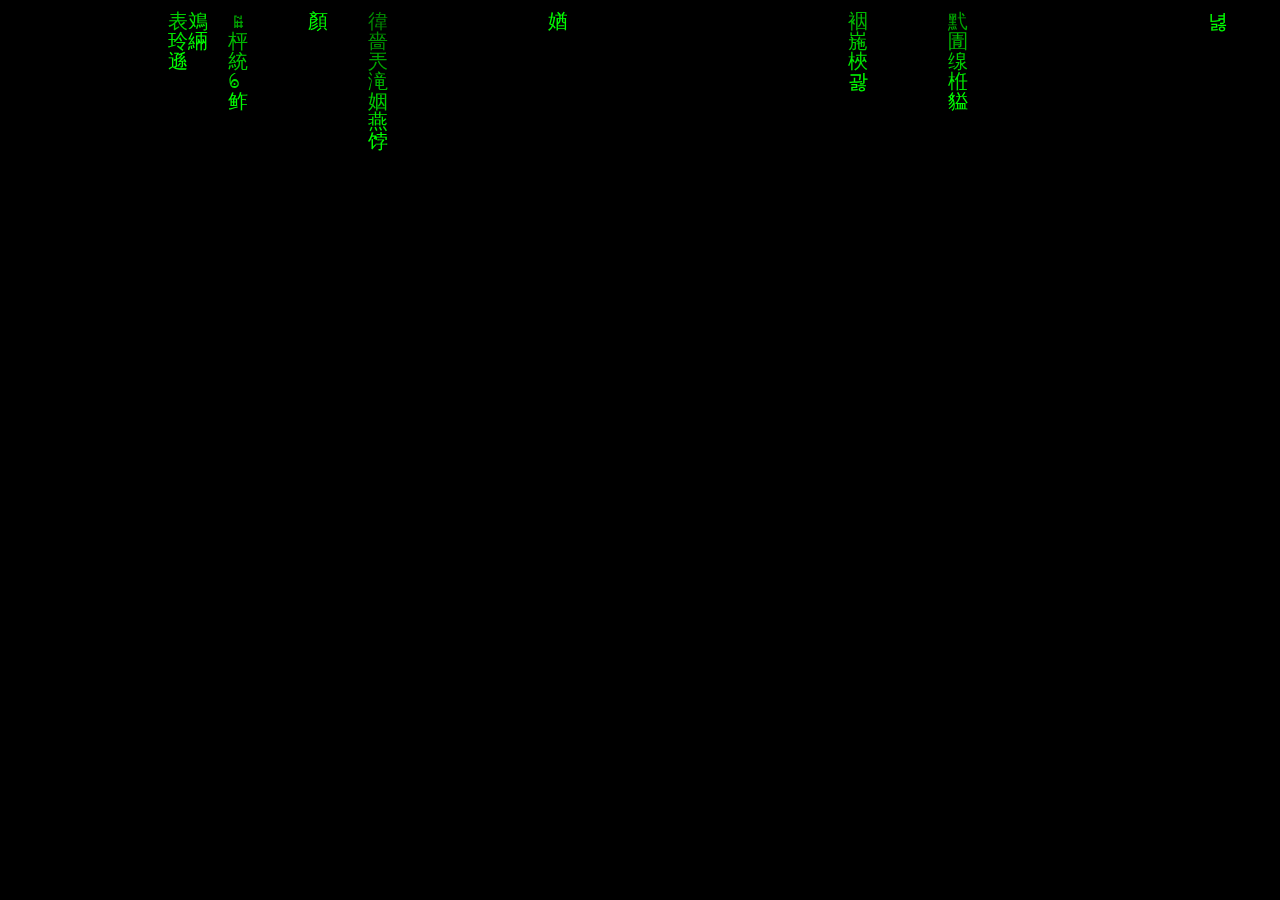
<file: canvas-matrix/index.html>
<!DOCTYPE html> 
<html lang="en">
    <head>
        <meta charset="utf-8" />
        <title>Matrix</title>
        <style>
            body {
                margin: 10;
                background: #000;
            }
        </style>
    </head>
    <body>
        <canvas id="matrix"></canvas>
        <script src="script.js"></script>
    </body>
</html>
</file>
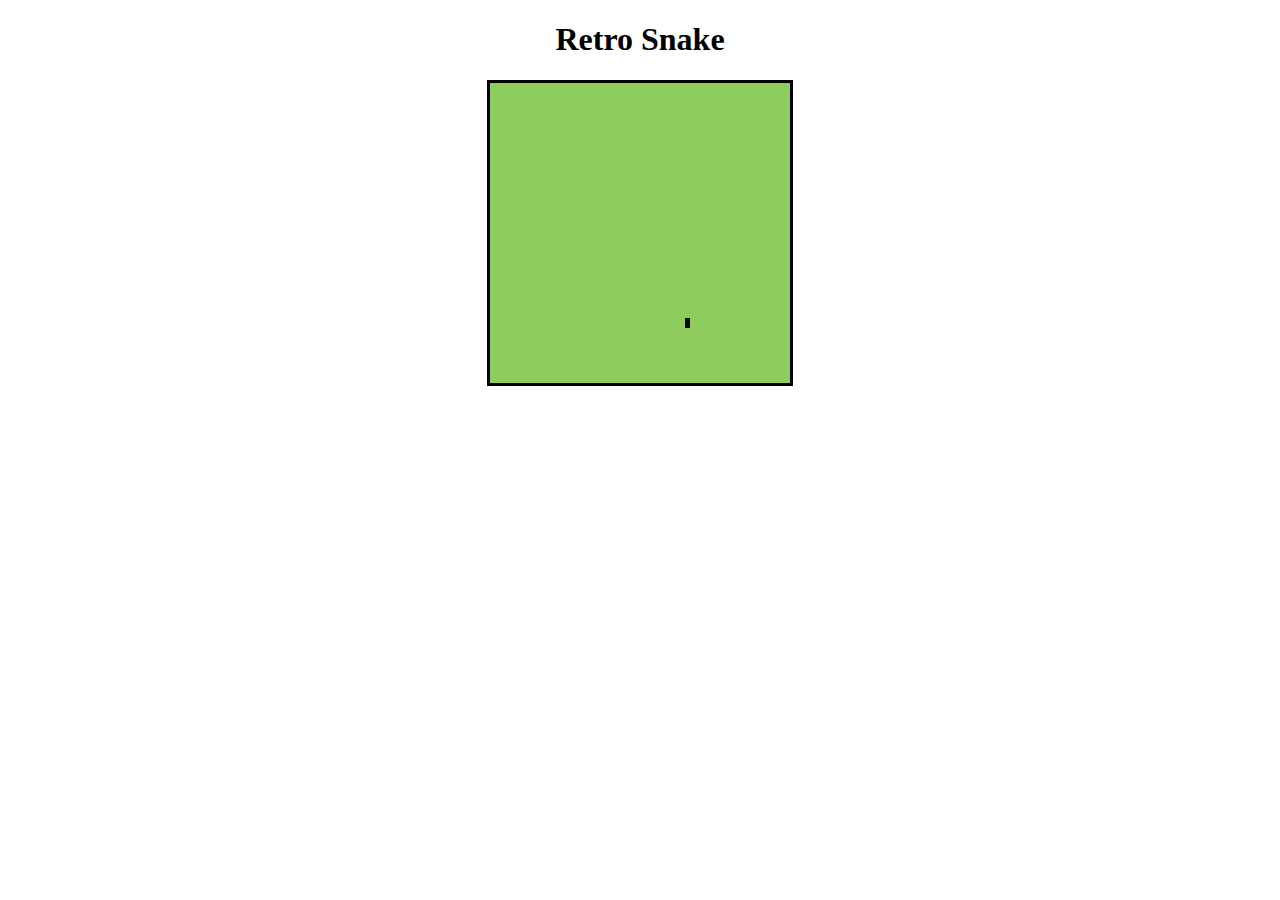
<file: canvas-snake/index.html>
<!DOCTYPE html>
<html>

<head>
	<meta charset="utf-8" />
	<title>Snake</title>
	<style>
		#snake {
			border-style: solid;
			border-color: black;
		}
		
		#playground {
			text-align: center;
		}
	</style>
</head>

<body>
	<div id="playground">	
		<h1>Retro Snake</h1>
		<canvas id="snake" width="300" height="300"></canvas>
	</div>
	<script src="index.js"></script>
</body>

</html>
</file>
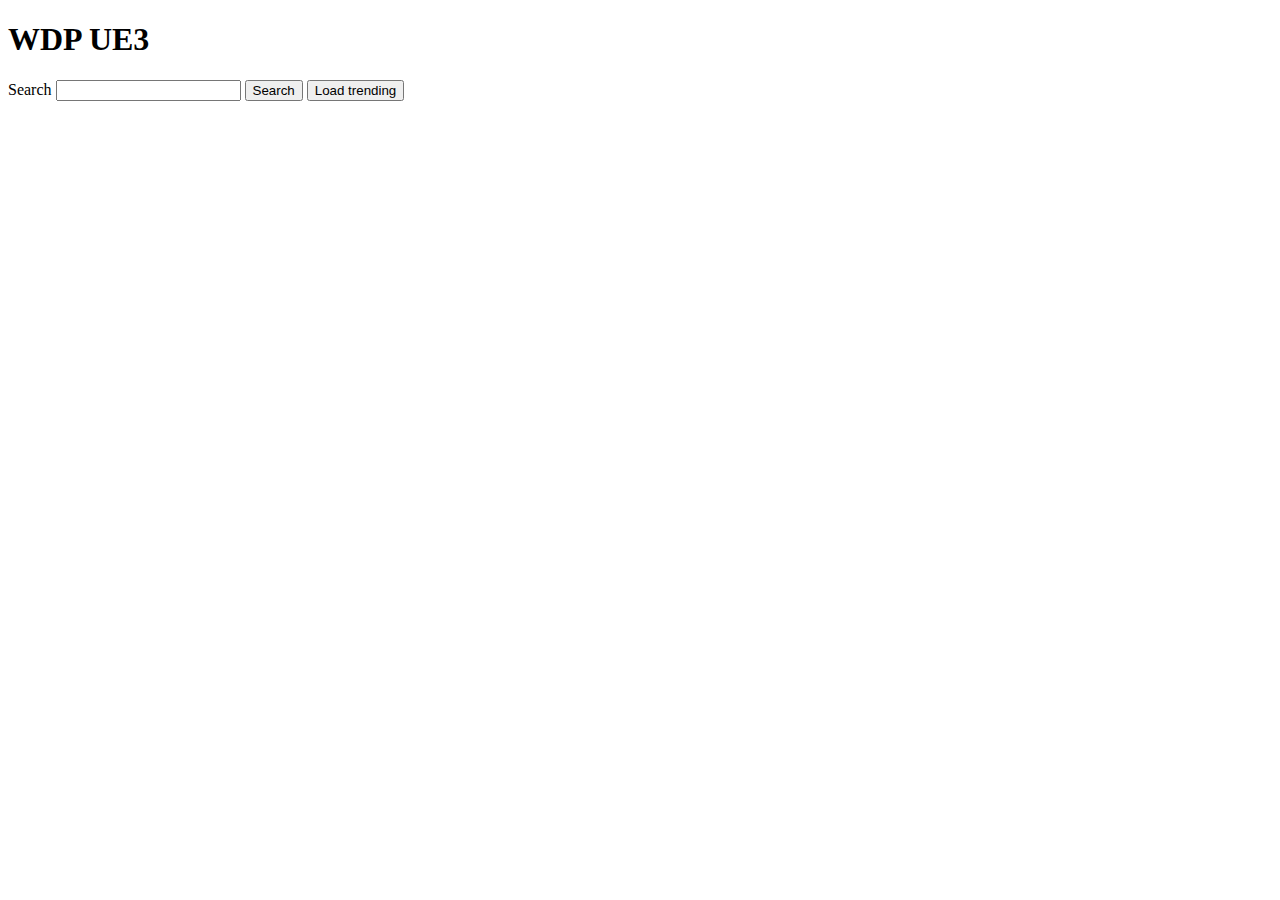
<file: js-advanced/index.html>
<!DOCTYPE html>
<html lang="en">

<head>
    <title>WDP UE3</title>
    <script defer src="js/config.js"></script>
    <script defer src="js/script.js"></script>

</head>

<body>
    <h1>WDP UE3</h1>
    <div id="output"></div>

    <label for="searchtext">Search </label>
    <input type="text" id="searchtext" />

    <button id="search">Search</button>
    <button id="trending">Load trending</button>

    <div id="results" style="display: flex; flex-wrap: wrap;"></div>

</body>

</html>
</file>
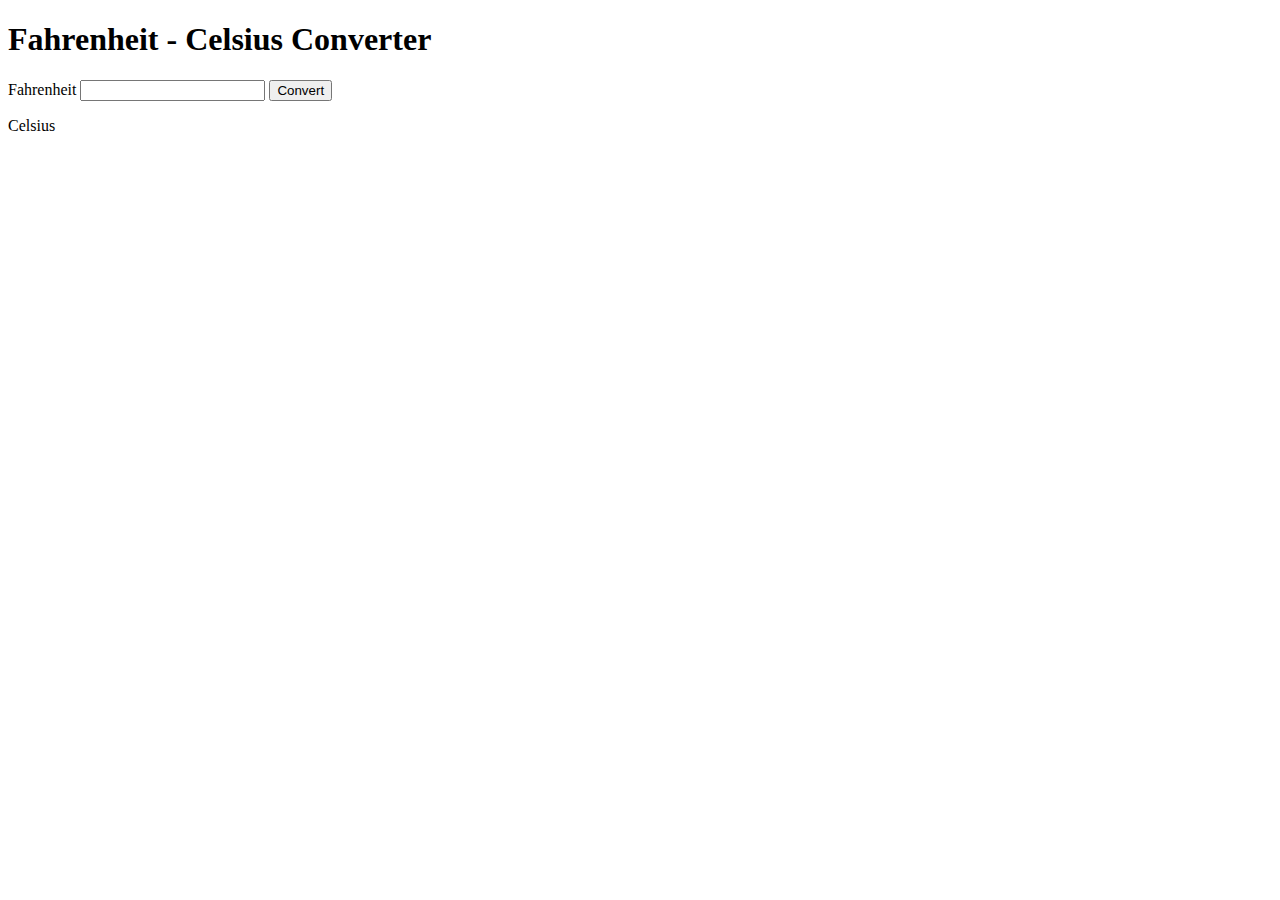
<file: js-browser/index.html>
<!DOCTYPE html>
<html lang="en">
    <head>
        <title>JS-Browser Übung</title>
        <script defer src="async.js"></script>
    </head>
    <body>

        <h1>Fahrenheit - Celsius Converter</h1>

        <form id="formConvert">
            <div id="error" style="color: red;"></div>

            <label for="txtFahrenheit">Fahrenheit</label>
            <input type="text" id="txtFahrenheit" autocomplete="off">

            <button>Convert</button>
        </form>

        <p>Celsius</p>
        <div id="divCelsius"></div>
    </body>
</html>
</file>
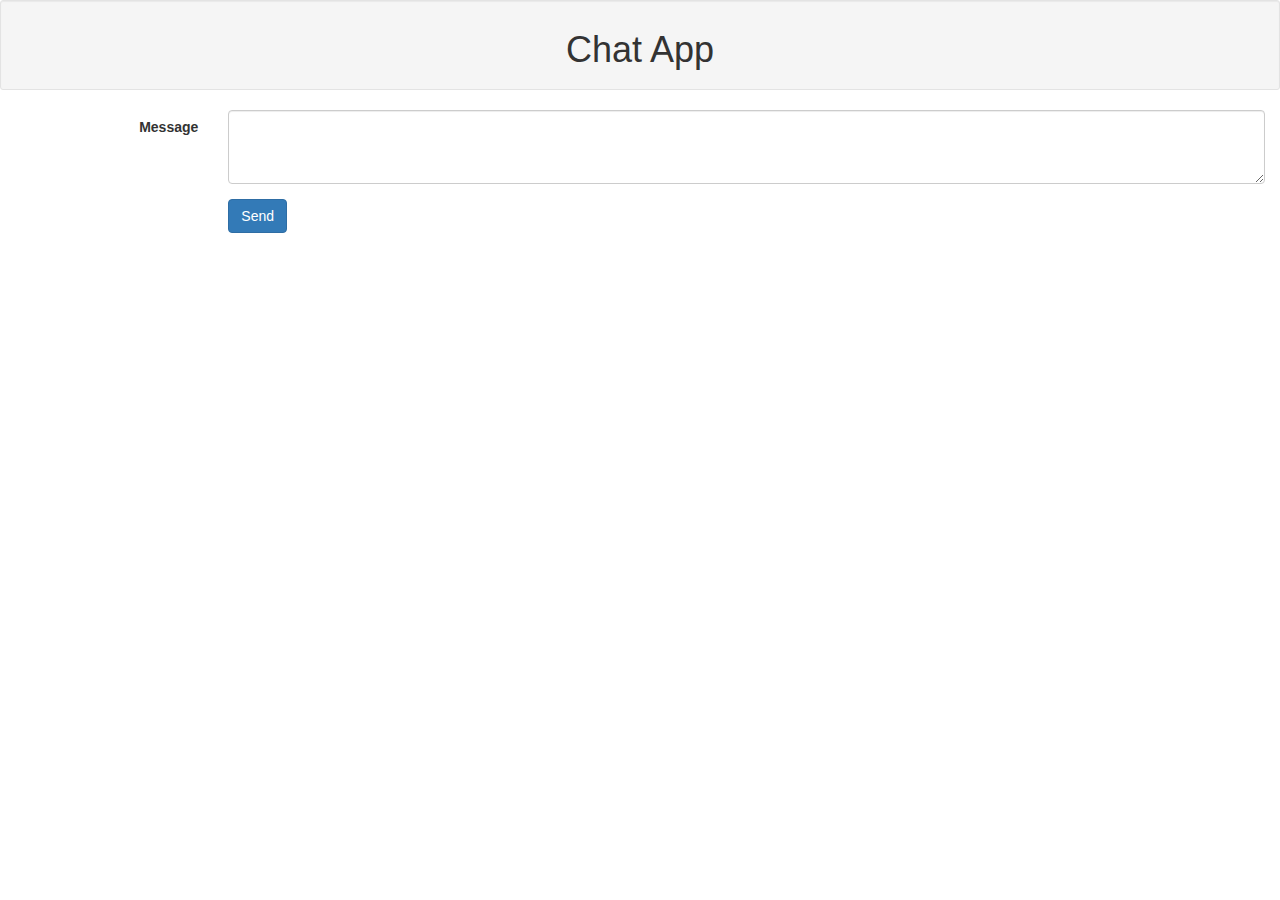
<file: js-chat-app/index.html>
<html>

<head>
    <link rel="stylesheet" href="css/bootstrap.css">
</head>

<body>

    <div class="well text-center well-sm">
        <h1>Chat App</h1>
    </div>

    <div class="container-fluid">

        <div id="timeline"></div>

        <div>
            <form class="form-horizontal">
                <div class="form-group">
                    <label for="inputMessage" class="col-sm-2 control-label">Message</label>
                    <div class="col-sm-10">
                        <textarea class="form-control" rows="3" id="message"></textarea>
                    </div>
                </div>

                <div class="form-group">
                    <div class="col-sm-offset-2 col-sm-10">
                        <button type="submit" class="btn btn-primary" id="sendBtn">Send</button>
                    </div>
                </div>
            </form>

        </div>
    </div>

    <script src="index.js"></script>
</body>

</html>
</file>
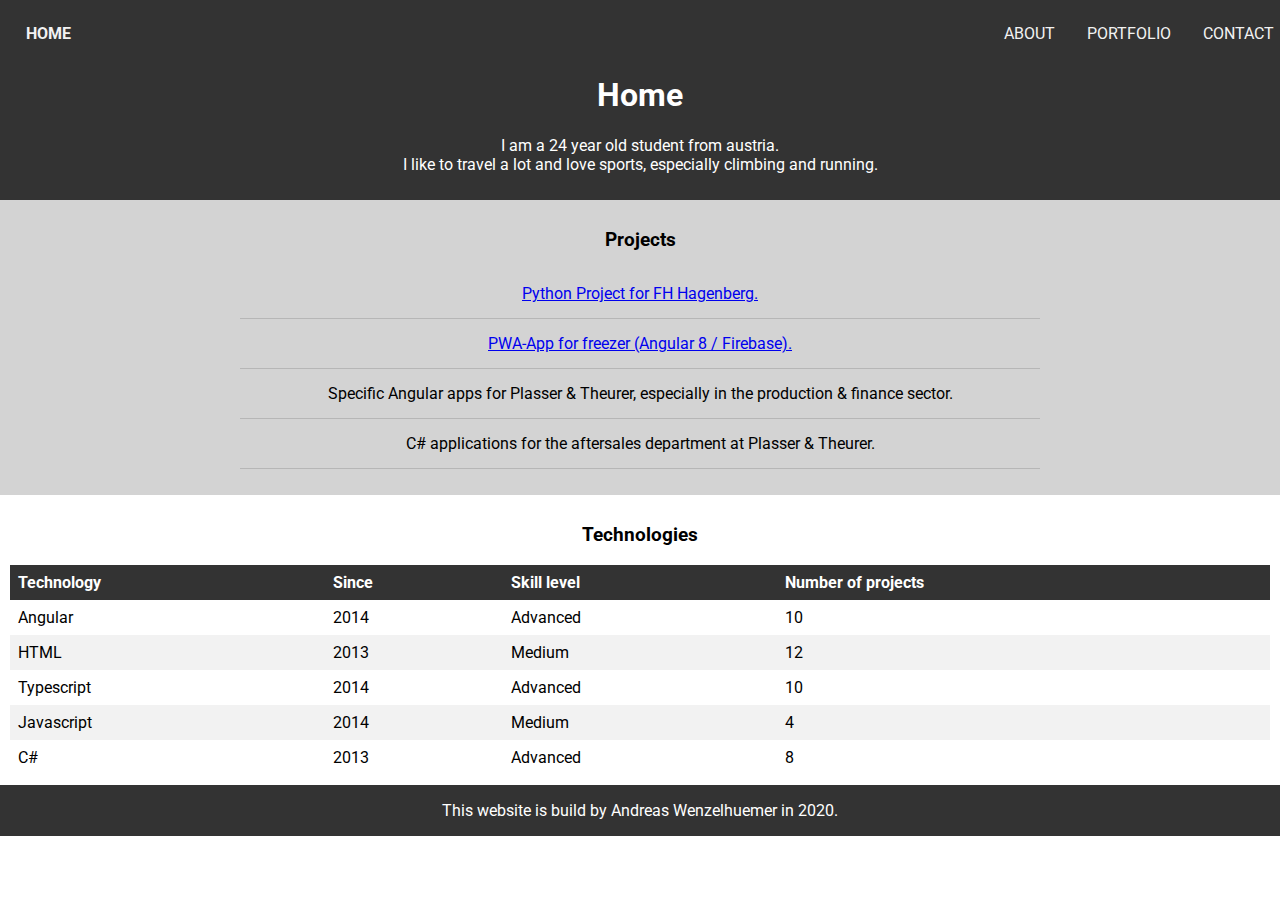
<file: portfolio/index.html>
<!DOCTYPE html>
<html lang="de">

<head>
    <title>Home</title>
    <meta name="viewport" content="width=device-width, initial-scale=1" />
    <link href="https://fonts.googleapis.com/css2?family=Roboto:wght@300;400;500;700&display=swap" rel="stylesheet">
    <link rel="stylesheet" href="styles.css" />
</head>

<body>

    <nav class="navbar">
        <a class="nav-item active" href="./index.html">Home</a>
        <a class="nav-item" href="./about.html">About</a>
        <a class="nav-item" href="./portfolio.html">Portfolio</a>
        <a class="nav-item" href="./contact.html">Contact</a>
    </nav>

    <section class="main">
        <div class="content-container">
            <h1 class="w-100">Home</h1>

            <p class="text-center">
                I am a 24 year old student from austria.<br />
                I like to travel a lot and love sports, especially climbing and running.
            </p>
        </div>
    </section>
    <section>
        <div class="content-container">
            <h3>Projects</h3>
            <ul class="text-center">
                <li><a href="https://github.com/Superandi1234/sps">Python Project for FH
                        Hagenberg.</a></li>
                <li><a href="https://github.com/Superandi1234/freezer">PWA-App for freezer
                        (Angular 8
                        /
                        Firebase). </a>
                </li>
                <li>Specific Angular apps for Plasser &amp; Theurer, especially in the production
                    &amp;
                    finance
                    sector.
                </li>
                <li>C# applications for the aftersales department at Plasser &amp; Theurer.</li>
            </ul>
        </div>
    </section>
    <section>
        <h3>Technologies</h3>
        <table class="table">
            <thead>
                <tr>
                    <th>Technology</th>
                    <th>Since</th>
                    <th>Skill level</th>
                    <th>Number of projects</th>
                </tr>
            </thead>
            <tbody>
                <tr>
                    <td>Angular</td>
                    <td>2014</td>
                    <td>Advanced</td>
                    <td>10</td>
                </tr>
                <tr>
                    <td>HTML</td>
                    <td>2013</td>
                    <td>Medium</td>
                    <td>12</td>
                </tr>
                <tr>
                    <td>Typescript</td>
                    <td>2014</td>
                    <td>Advanced</td>
                    <td>10</td>
                </tr>
                <tr>
                    <td>Javascript</td>
                    <td>2014</td>
                    <td>Medium</td>
                    <td>4</td>
                </tr>
                <tr>
                    <td>C#</td>
                    <td>2013</td>
                    <td>Advanced</td>
                    <td>8</td>
                </tr>
            </tbody>
        </table>
    </section>


</body>

<footer>
    <p>This website is build by Andreas Wenzelhuemer in 2020.</p>
</footer>

</html>
</file>
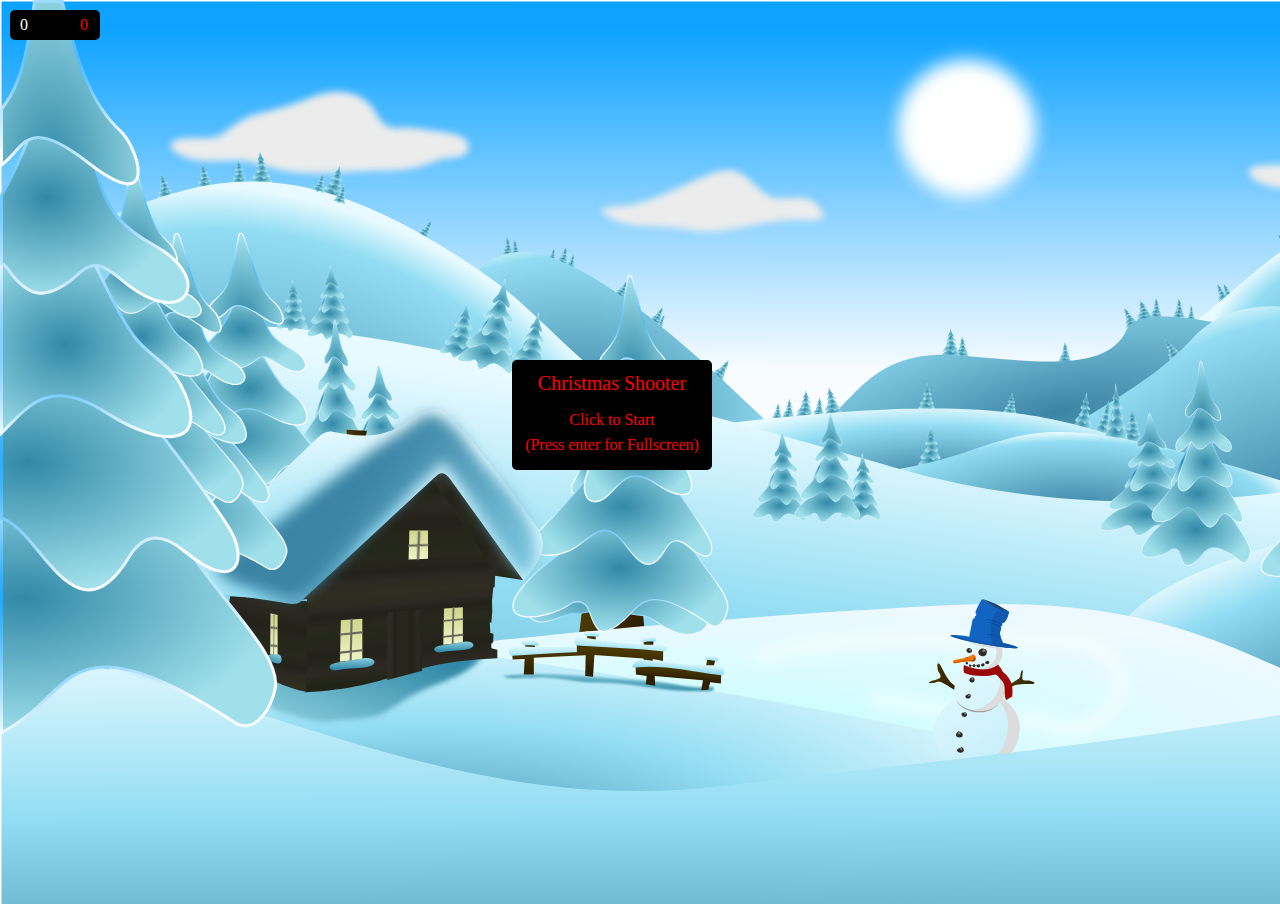
<file: svg/index.html>
<!DOCTYPE html>
<html>

<head>
	<meta charset="utf-8" />
	<title>SVG - Christmas Shooter</title>

	<style>
		#image {
			cursor: -webkit-zoom-in;
		}

		body {
			margin: 0px;
			overflow: hidden;
		}

		.container {
			background-image: url("img/background.svg");
			background-size: cover;
		}

	</style>

</head>

<body>
	<div class="container">
		<svg id="playground" width="100" height="100">
			<defs>
				<image id="egg1" xlink:href="img/egg.png" x="0" y="0" width="40" height="40" />
				<image id="egg2" xlink:href="img/egg.png" x="0" y="0" width="60" height="60" />
				<image id="egg3" xlink:href="img/egg.png" x="0" y="0" width="90" height="90" />
				<image id="gift1" xlink:href="img/gift.png" x="0" y="0" width="40" height="40" />
				<image id="gift2" xlink:href="img/gift.png" x="0" y="0" width="60" height="60" />
				<image id="gift3" xlink:href="img/gift.png" x="0" y="0" width="90" height="90" />

				<image id="snowflake" xlink:href="img/snowflake.png" x="0" y="0" width="15" height="15" />
				
				<svg id="gameOver" x="40%" y="40%" width="200" height="50">
					<rect x="0" y="0" rx="5" ry="5" width="100%" height="100%" />
					<text x="100" y="30" fill="red" text-anchor="middle">Game Over</text>
				</svg>
			</defs>

			<g id="snowflakes"></g>

			<g id="items"></g>

			<svg id="scoreView" x="10" y="10" width="90" height="30">
				<rect x="0" y="0" rx="5" ry="5" width="100%" height="100%" />
				<text id="score" x="10" y="20" fill="white">0</text>
				<text id="errorCount" x="70" y="20" fill="red">0</text>
			</svg>


			<svg id="startView" x="40%" y="40%" width="200" height="110">
				<rect x="0" y="0" rx="5" ry="5" width="100%" height="100%" />
				<text x="100" y="30" fill="red" text-anchor="middle" font-size="20">Christmas Shooter</text>
				<text x="100" y="65" fill="red" text-anchor="middle">Click to Start</text>
				<text x="100" y="90" fill="red" text-anchor="middle">(Press enter for Fullscreen)</text>
			</svg>

		</svg>
	</div>
	<script src="index.js"></script>
</body>

</html>
</file>
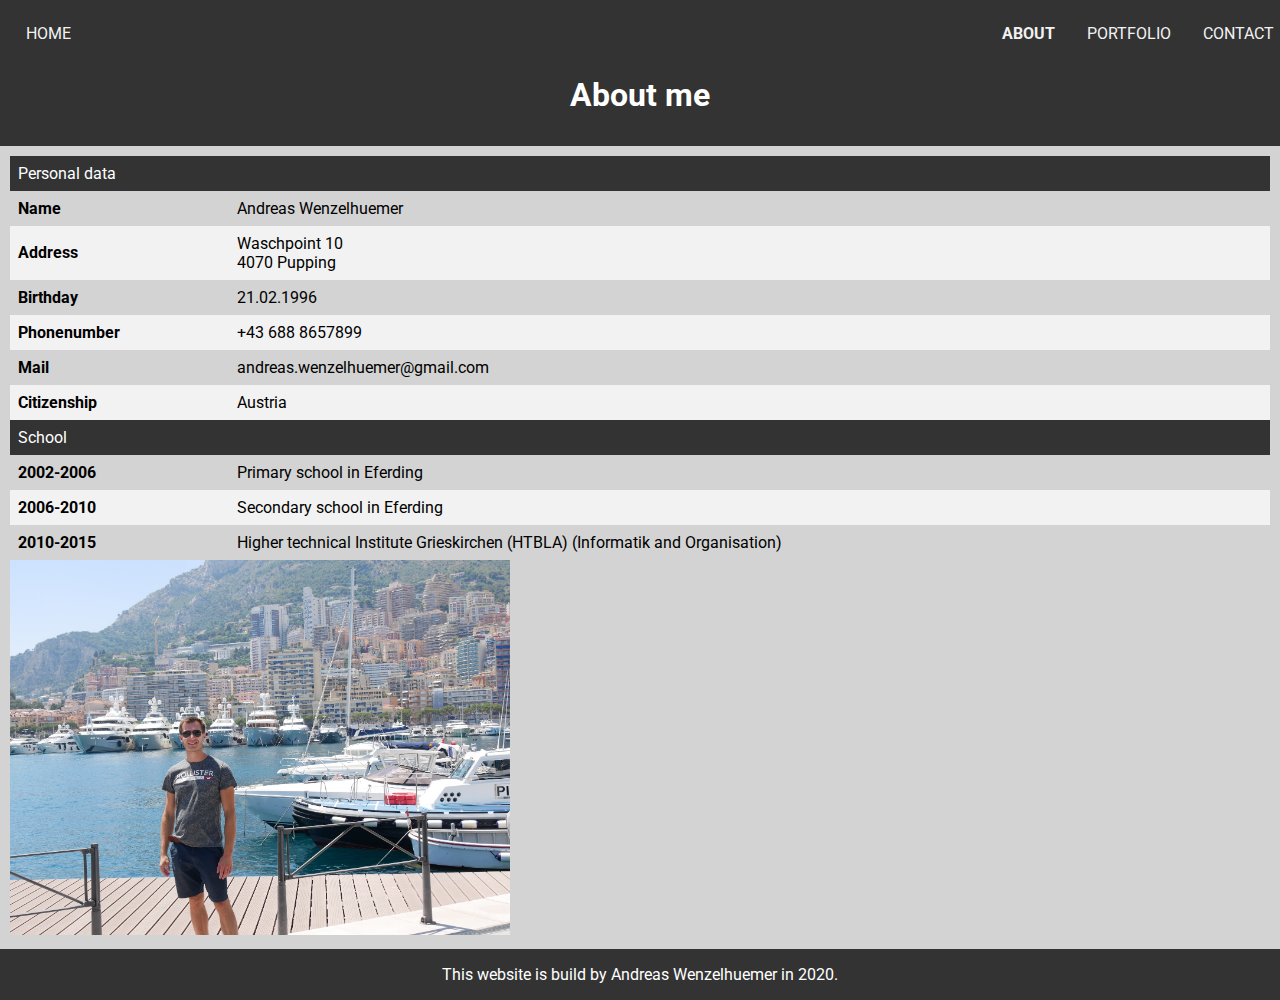
<file: portfolio/about.html>
<!DOCTYPE html>
<html lang="de">

<head>
    <title>About</title>

    <link href="https://fonts.googleapis.com/css?family=Roboto:300,400,500&display=swap" rel="stylesheet">
    <link rel="stylesheet" href="styles.css" />
</head>

<body>
    <nav class="navbar">
        <a class="nav-item" href="./index.html">Home</a>
        <a class="nav-item active" href="./about.html">About</a>
        <a class="nav-item" href="./portfolio.html">Portfolio</a>
        <a class="nav-item" href="./contact.html">Contact</a>
    </nav>

    <section class="main">
        <h1>About me</h1>
    </section>

    <section>
        <table class="table">
            <thead>
                <tr>
                    <td colspan="2">Personal data</td>
                </tr>
            </thead>
            <tbody>
                <tr>
                    <td><strong>Name</strong></td>
                    <td>Andreas Wenzelhuemer</td>
                </tr>
                <tr>
                    <td><strong>Address</strong></td>
                    <td>Waschpoint 10<br />4070 Pupping</td>
                </tr>
                <tr>
                    <td><strong>Birthday</strong></td>
                    <td>21.02.1996</td>
                </tr>
                <tr>
                    <td><strong>Phonenumber</strong></td>
                    <td>+43 688 8657899</td>
                </tr>
                <tr>
                    <td><strong>Mail</strong></td>
                    <td>andreas.wenzelhuemer@gmail.com</td>
                </tr>
                <tr>
                    <td><strong>Citizenship</strong></td>
                    <td>Austria</td>
                </tr>
            </tbody>
            <thead>
                <tr>
                    <td colspan="2">School</td>
                </tr>
            </thead>
            <tbody>
                <tr>
                    <td><strong>2002-2006</strong></td>
                    <td>Primary school in Eferding</td>
                </tr>
                <tr>
                    <td><strong>2006-2010</strong></td>
                    <td>Secondary school in Eferding</td>
                </tr>
                <tr>
                    <td><strong>2010-2015</strong></td>
                    <td>Higher technical Institute Grieskirchen (HTBLA) (Informatik and Organisation)</td>
                </tr>
            </tbody>
        </table>

        <img alt="Profilepicture" src="./profile.jpg" style="width:500px; align-self: center;">
    </section>
    </div>
</body>

<footer>
    <p>This website is build by Andreas Wenzelhuemer in 2020.</p>
</footer>

</html>
</file>
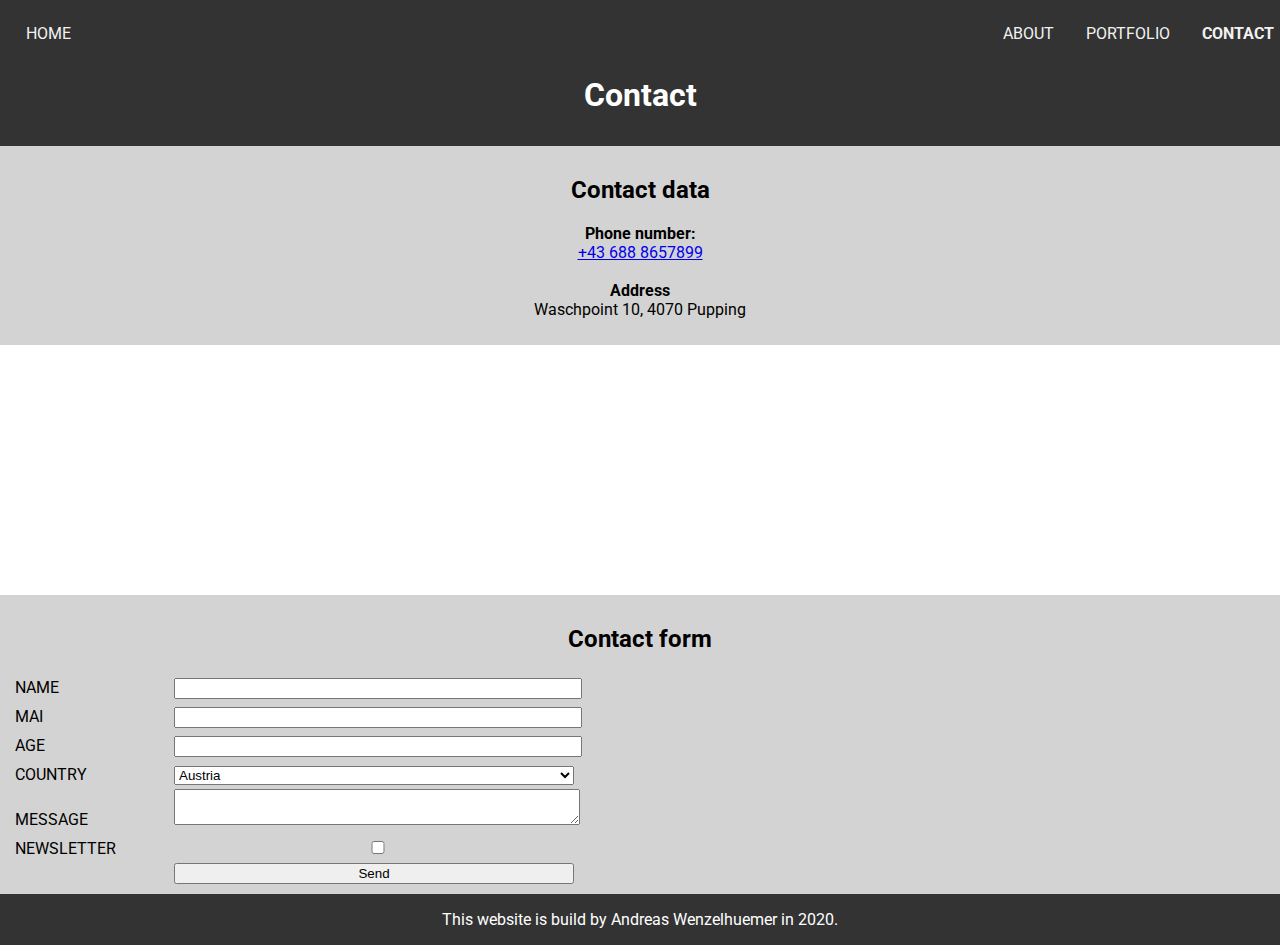
<file: portfolio/contact.html>
<!DOCTYPE html>
<html lang="de">

<head>
    <title>Contact</title>

    <link href="https://fonts.googleapis.com/css?family=Roboto:300,400,500&display=swap" rel="stylesheet">
    <link rel="stylesheet" href="styles.css" />
</head>

<body>

    <nav class="navbar">
        <a class="nav-item" href="./index.html">Home</a>
        <a class="nav-item" href="./about.html">About</a>
        <a class="nav-item" href="./portfolio.html">Portfolio</a>
        <a class="nav-item active" href="./contact.html">Contact</a>
    </nav>

    <section class="main">
        <h1>Contact</h1>
    </section>

    <section>
        <h2>Contact data</h2>
        <p style="text-align: center;">
            <strong>Phone number:</strong><br />
            <a href="tel:+436888657899">+43 688 8657899</a><br /><br />
            <strong>Address</strong><br />
            Waschpoint 10, 4070 Pupping</p>
    </section>
    <iframe
        src="https://www.google.com/maps/embed?pb=!1m18!1m12!1m3!1d10612.332046003283!2d14.010496797143345!3d48.32048516943967!2m3!1f0!2f0!3f0!3m2!1i1024!2i768!4f13.1!3m3!1m2!1s0x47738f36e89e165f%3A0x36579161829d5545!2sWaschpoint%2010%2C%204070%20Waschpoint!5e0!3m2!1sde!2sat!4v1601644974915!5m2!1sde!2sat"
        width="100%" height="250" frameborder="0" style="border:0;" allowfullscreen="" aria-hidden="false" tabindex="0">
    </iframe>
    <section>
        <h2>Contact form</h2>

        <form>
            <label class="label" for="name">Name</label>
            <input id="name" type="text" required class="input"><br />

            <label class="label" for="email">Mai</label>
            <input id="email" type="text" required class="input"><br />

            <label class="label" for="age">Age</label>
            <input id="age" type="number" min="14" class="input"><br />

            <label class="label" for="country">Country</label>
            <select id="country" class="input">
                <option>Austria</option>
                <option>Germany</option>
                <option>Other</option>
            </select><br />

            <label class="label" for="message">Message</label>
            <textarea id="message" required class="input"></textarea><br />

            <label class="label" for="newsletter">Newsletter</label>
            <input id="newsletter" type="checkbox" class="input"> <br />

            <label class="label"></label>
            <button type="submit" class="input">Send</button>
        </form>
    </section>
</body>

<footer>
    <p>This website is build by Andreas Wenzelhuemer in 2020.</p>
</footer>

</html>
</file>
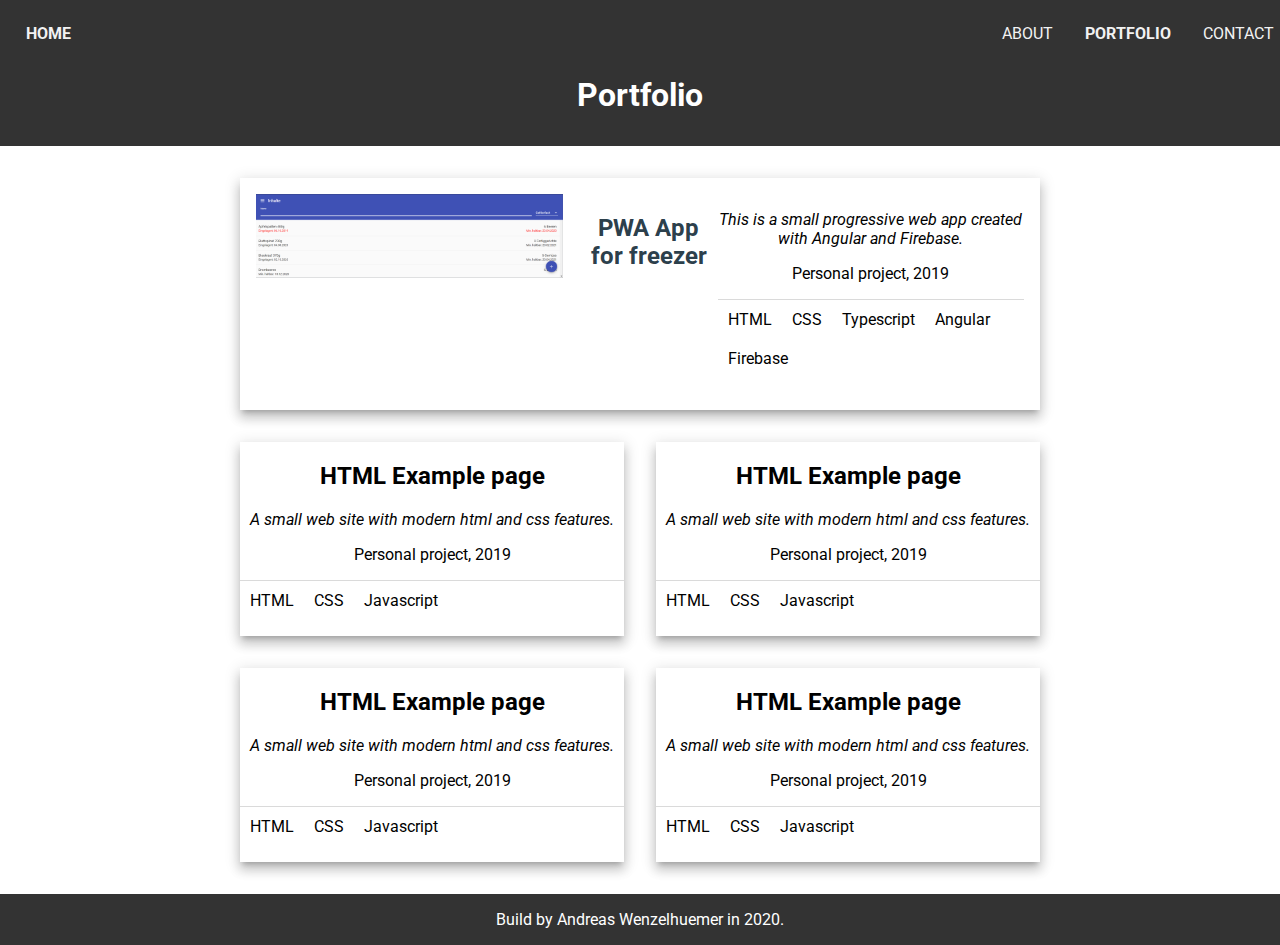
<file: portfolio/portfolio.html>
<!DOCTYPE html>
<html lang="de">

<head>
  <title>Portfolio</title>

  <link href="https://fonts.googleapis.com/css?family=Roboto:300,400,500&display=swap" rel="stylesheet">
  <link rel="stylesheet" href="styles.css" />
</head>

<body>

  <nav class="navbar">
    <a class="nav-item active" href="./index.html">Home</a>
    <a class="nav-item" href="./about.html">About</a>
    <a class="nav-item active" href="./portfolio.html">Portfolio</a>
    <a class="nav-item" href="./contact.html">Contact</a>
  </nav>

  <section class="main">
    <h1>Portfolio</h1>
  </section>

  <div class="content-container project-grid">
    <div class="project project-featured">
      <img class="w-100" src="./assets/Freezer.png" alt="Screenshot of my WDP website homepage" />
      <h2 class="project-title">PWA App for freezer</h2>
      <div>
        <div class="project-content">
          <p class="project-description">
            This is a small progressive web app created with Angular and Firebase.
          </p>
          <p class="project-metadata">Personal project, 2019</p>
          <ul class="project-technologies">
            <li>HTML</li>
            <li>CSS</li>
            <li>Typescript</li>
            <li>Angular</li>
            <li>Firebase</li>
          </ul>
        </div>
      </div>
    </div>
    <div class="project">
      <h2 class="project-title">HTML Example page</h2>
      <div class="project-content">
        <p class="project-description">
          A small web site with modern html and css features.
        </p>
        <p class="project-metadata">Personal project, 2019</p>
        <ul class="project-technologies">
          <li>HTML</li>
          <li>CSS</li>
          <li>Javascript</li>
        </ul>
      </div>
    </div>
    <div class="project">
      <h2 class="project-title">HTML Example page</h2>
      <div class="project-content">
        <p class="project-description">
          A small web site with modern html and css features.
        </p>
        <p class="project-metadata">Personal project, 2019</p>
        <ul class="project-technologies">
          <li>HTML</li>
          <li>CSS</li>
          <li>Javascript</li>
        </ul>
      </div>
    </div>
    <div class="project">
      <h2 class="project-title">HTML Example page</h2>
      <div class="project-content">
        <p class="project-description">
          A small web site with modern html and css features.
        </p>
        <p class="project-metadata">Personal project, 2019</p>
        <ul class="project-technologies">
          <li>HTML</li>
          <li>CSS</li>
          <li>Javascript</li>
        </ul>
      </div>
    </div>
    <div class="project">
      <h2 class="project-title">HTML Example page</h2>
      <div class="project-content">
        <p class="project-description">
          A small web site with modern html and css features.
        </p>
        <p class="project-metadata">Personal project, 2019</p>
        <ul class="project-technologies">
          <li>HTML</li>
          <li>CSS</li>
          <li>Javascript</li>
        </ul>
      </div>
    </div>
  </div>
</body>

<footer>
  <p>Build by Andreas Wenzelhuemer in 2020.</p>
</footer>

</html>
</file>
<file: portfolio/styles.css>
html, body {
  min-height: 100vh;
}

body {
    margin: 0;
    font-family: 'Roboto', Helvetica, Arial, sans-serif; 
    display: flex;
    flex-direction: column; 
}

main {
  flex: 1; /* Short for flex-grow: 1 and flex-shrink: 0 */
}

h1, h2, h3, h4, h5, h6{
  text-align: center;
}

.w-100 {
  width: 100%;
}

.project-grid {
  padding: 2rem 1rem;
}

.project {
  margin-bottom: 2rem;
  box-shadow: 0 5px 5px -3px rgba(0,0,0,.2),0 8px 10px 1px rgba(0,0,0,.14), 0 3px 14px 2px rgba(0,0,0,.12)
}

@media screen and (min-width: 640px) {
  .project-grid {
    display: grid;
    grid-template-columns: repeat(2, 1fr);
    gap: 2rem;
  }

  .project {
    margin-bottom: 0;
  }
}


.project-content {
  text-align: center;
}

.project-description {
  font-style: italic;
}


@media screen and (min-width: 640px) {
  .project-featured {
    grid-column-end: span 2;
    display: flex;

    align-items: flex-start;
    padding: 1rem;
    border-width: 2px;
  }

  .project-featured img {
    max-width: 40%;

    margin-right: 1rem;
  }

  .project-featured .project-title {
    color: #2c404c;
    background-color: #ffffff;
  }
}

.project-technologies {
  display: flex;
  flex-wrap: wrap;
  align-items: flex-end;
  border-top: 1px solid rgba(51, 51, 51, 0.18);
}

.project-technologies li {
  padding: 10px 10px;
  border-bottom: 0px;
}

section {
  padding: 10px;
}

.text-center {
  text-align: center;
}

.main{
  background-color: #333;
  color: white;
  margin-top: 45px;
}

ul {
  padding-left: 0px;
}

li {
  list-style-type: none;
  padding: 15px 0px;
  border-bottom: 1px solid rgba(51, 51, 51, 0.18);
}

iframe {
  vertical-align: bottom;
}

section:nth-child(odd) {
  background-color: lightgray;
}

.content-container {
  max-width: 800px;
  margin-left: auto;
  margin-right: auto;
}

.navbar {
  height: 30px;
  padding: 10px;
  text-align: center;
  background-color:#333;
  position: fixed;
  width: 100%;
  top: 0;
}

@media screen and (min-width: 400px) {
  .navbar {
    display: flex;
    justify-content: flex-end;
  }

  .nav-item:first-child {
    margin-right: auto;
  }
}

  .nav-item {
    text-transform: uppercase;
    color: #f2f2f2;
    text-decoration: none;
    padding: 14px 16px;
  }
  
  /* Change the color of links on hover */
  .nav-item a:hover {
    color: lightgray;
  }
  
  /* Add a color to the active/current link */
  .nav-item.active {
    font-weight: bold;
  }

.table {
  width: 100%;
  border-collapse: collapse;
}

.table td {
  padding: 10px;
}

.table thead{
  background-color:#333;
  color:white;
}

.table, .table th, .table td {
  border: none;
  text-align: left;
  padding: 8px;
}

th, td {
  padding-left: 5px;
  text-align: left;
  border-bottom: 1px solid #ddd;
}

tr:nth-child(even) {
  background-color: #f2f2f2;
}

footer {
    bottom: 0;
    width: 100%;
    text-align: center;
    background-color: #333;
    color: white;
  }

  .color-white{
    color: white;
  }

  .label {
    text-transform: uppercase;
    display: inline-block;
    width: 150px;
    margin: 5px;
  }

  .input{
    width: 400px;
  }
</file>
